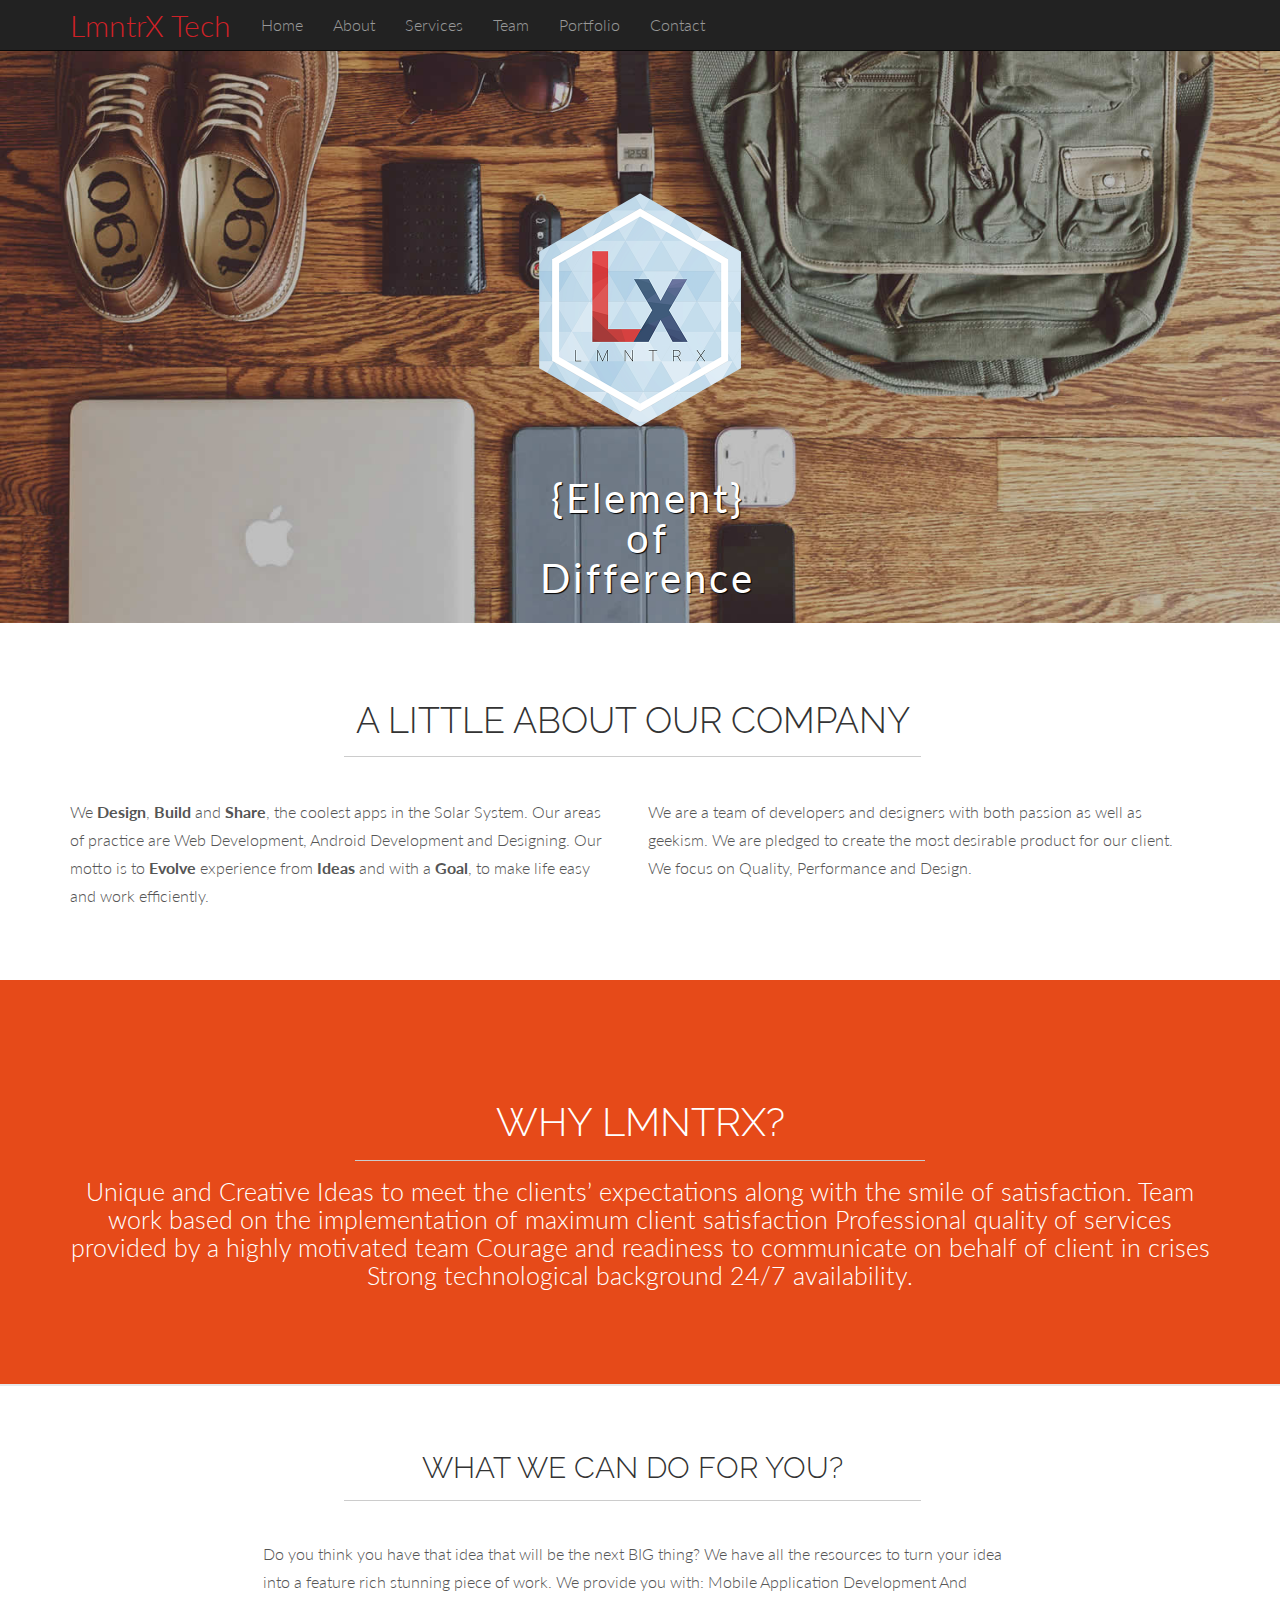
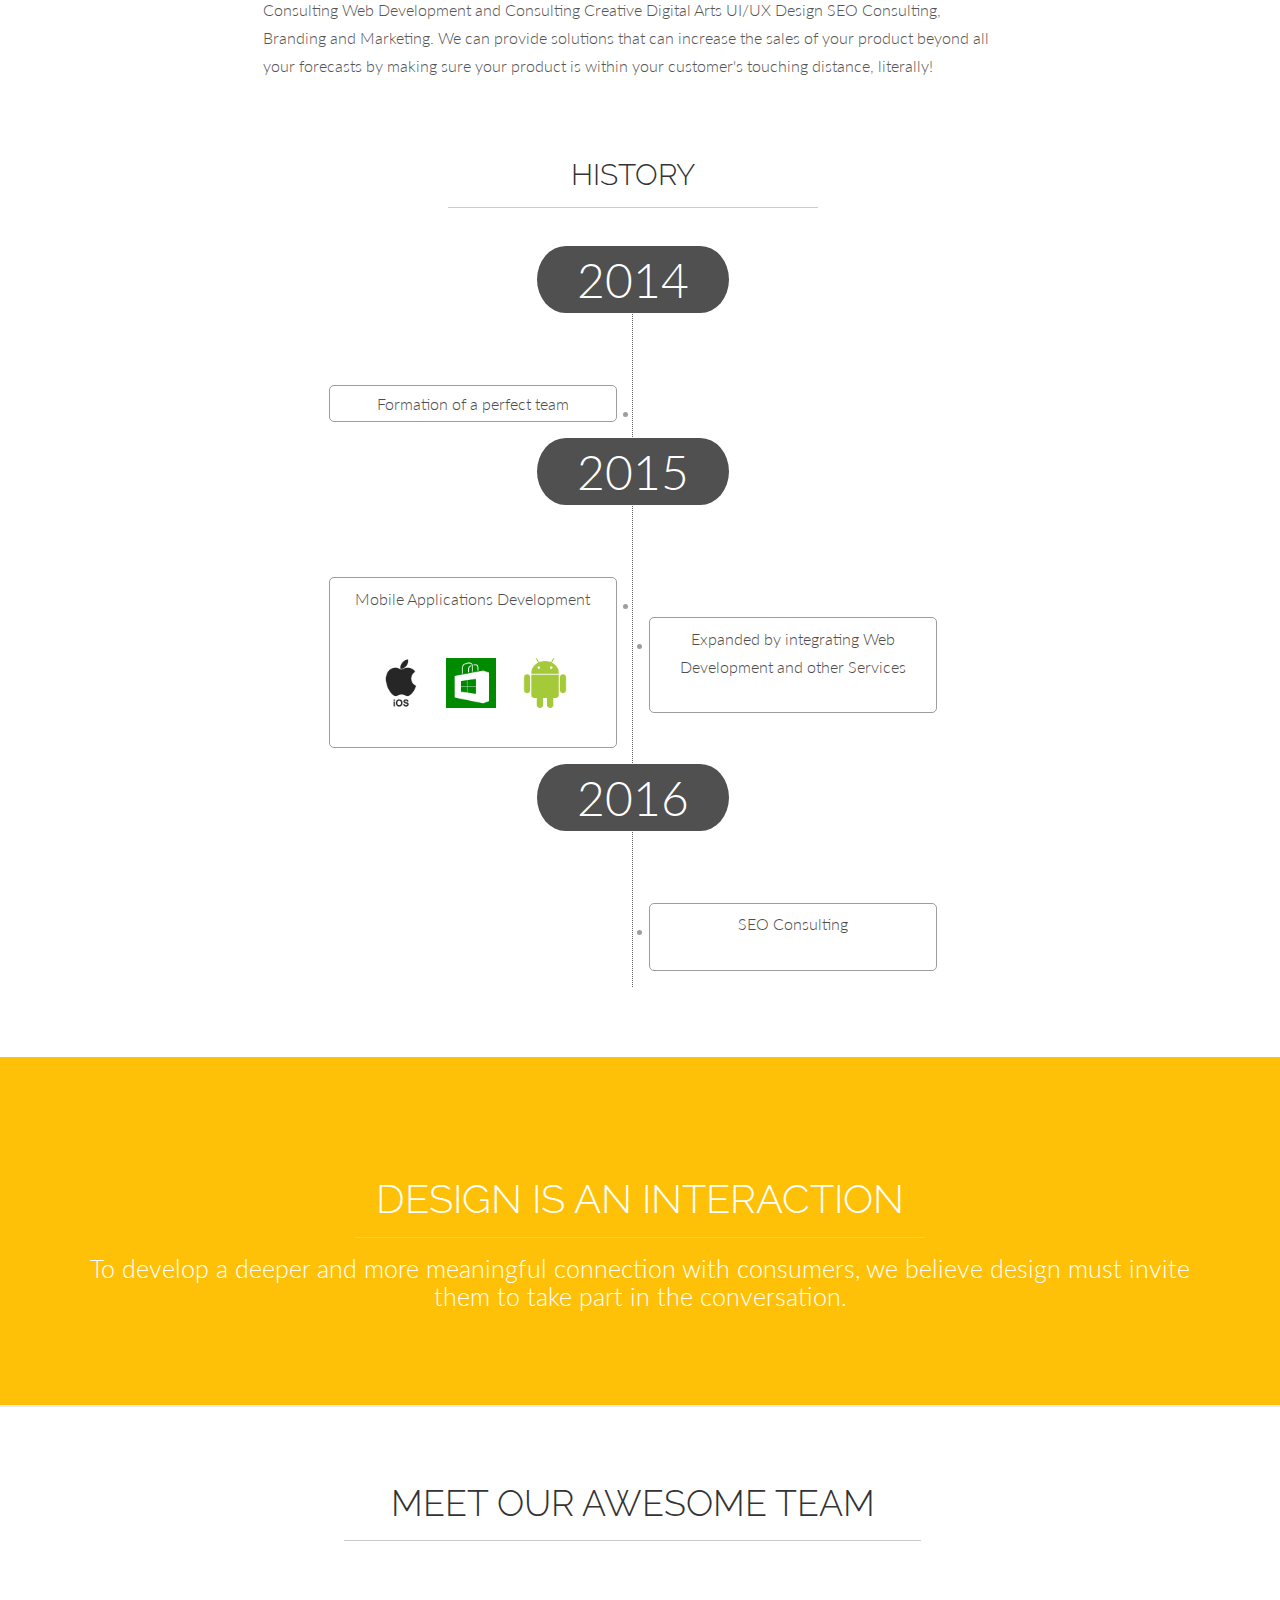
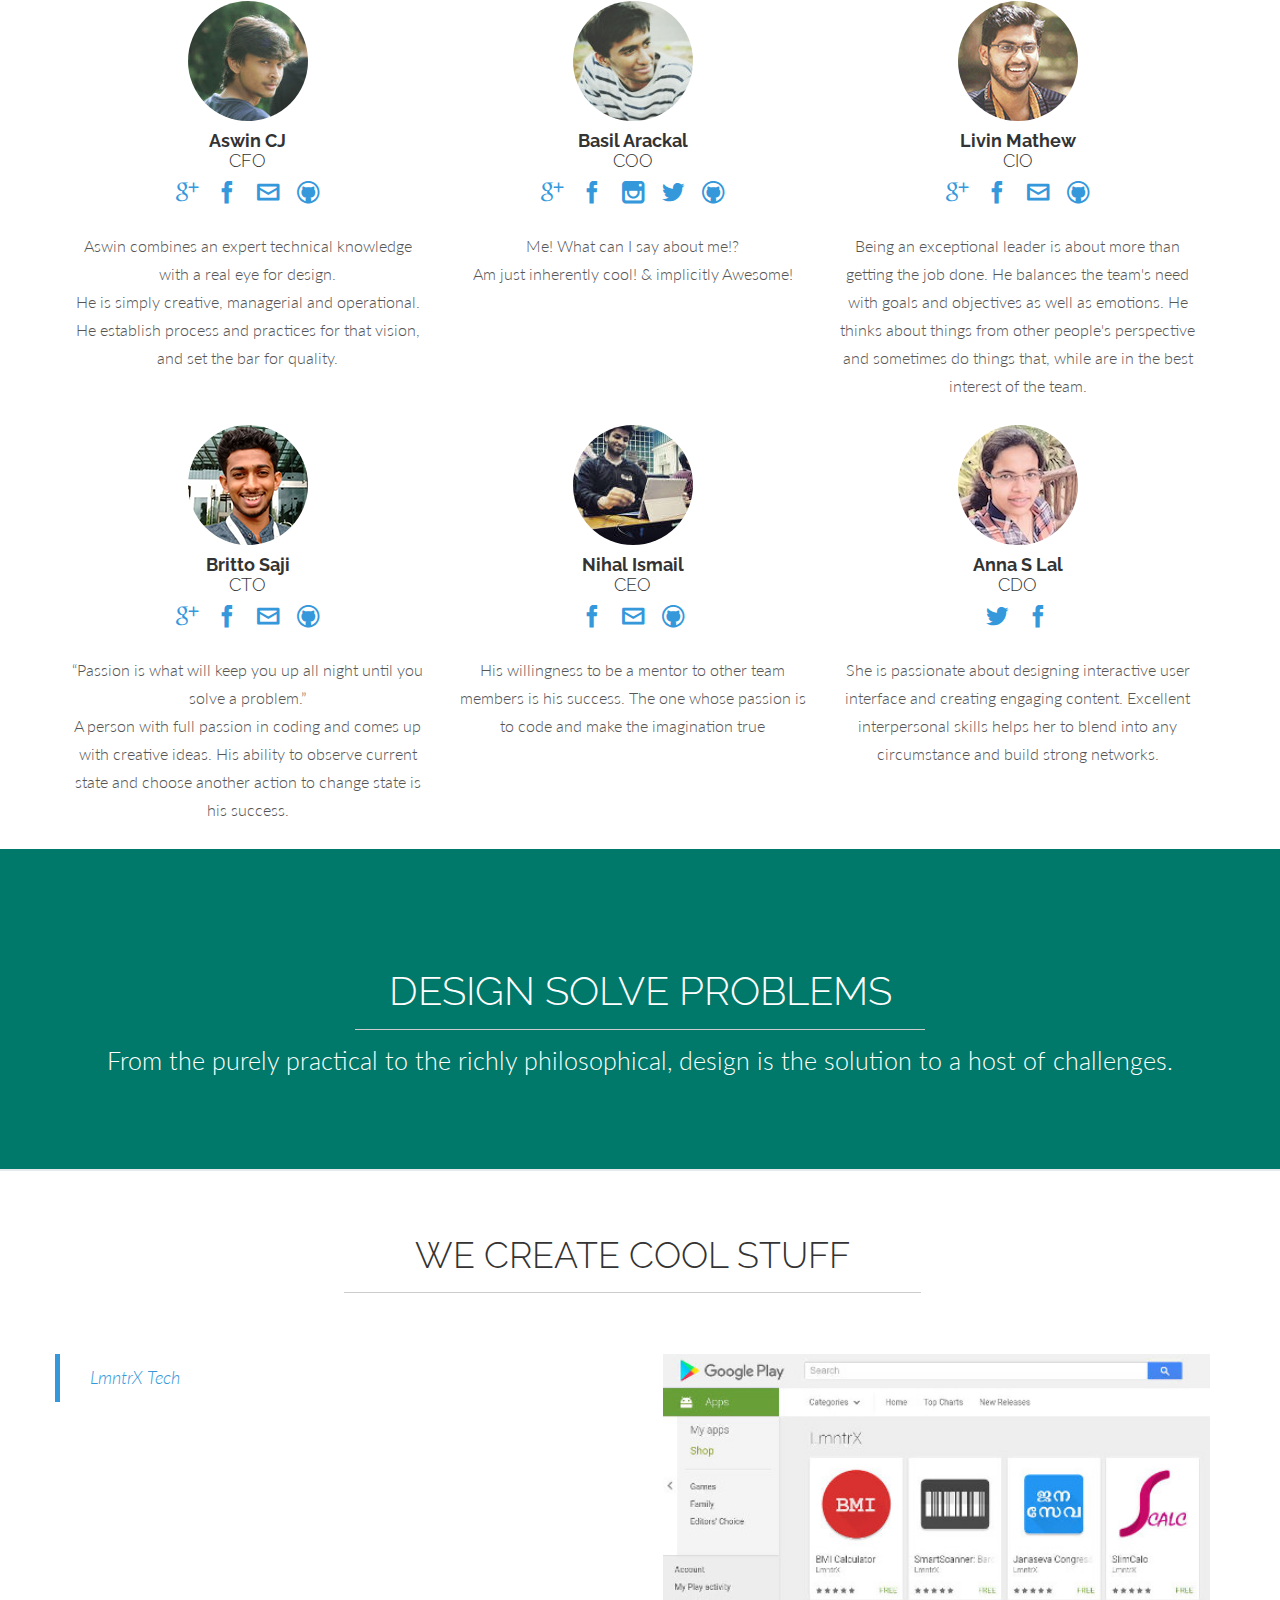
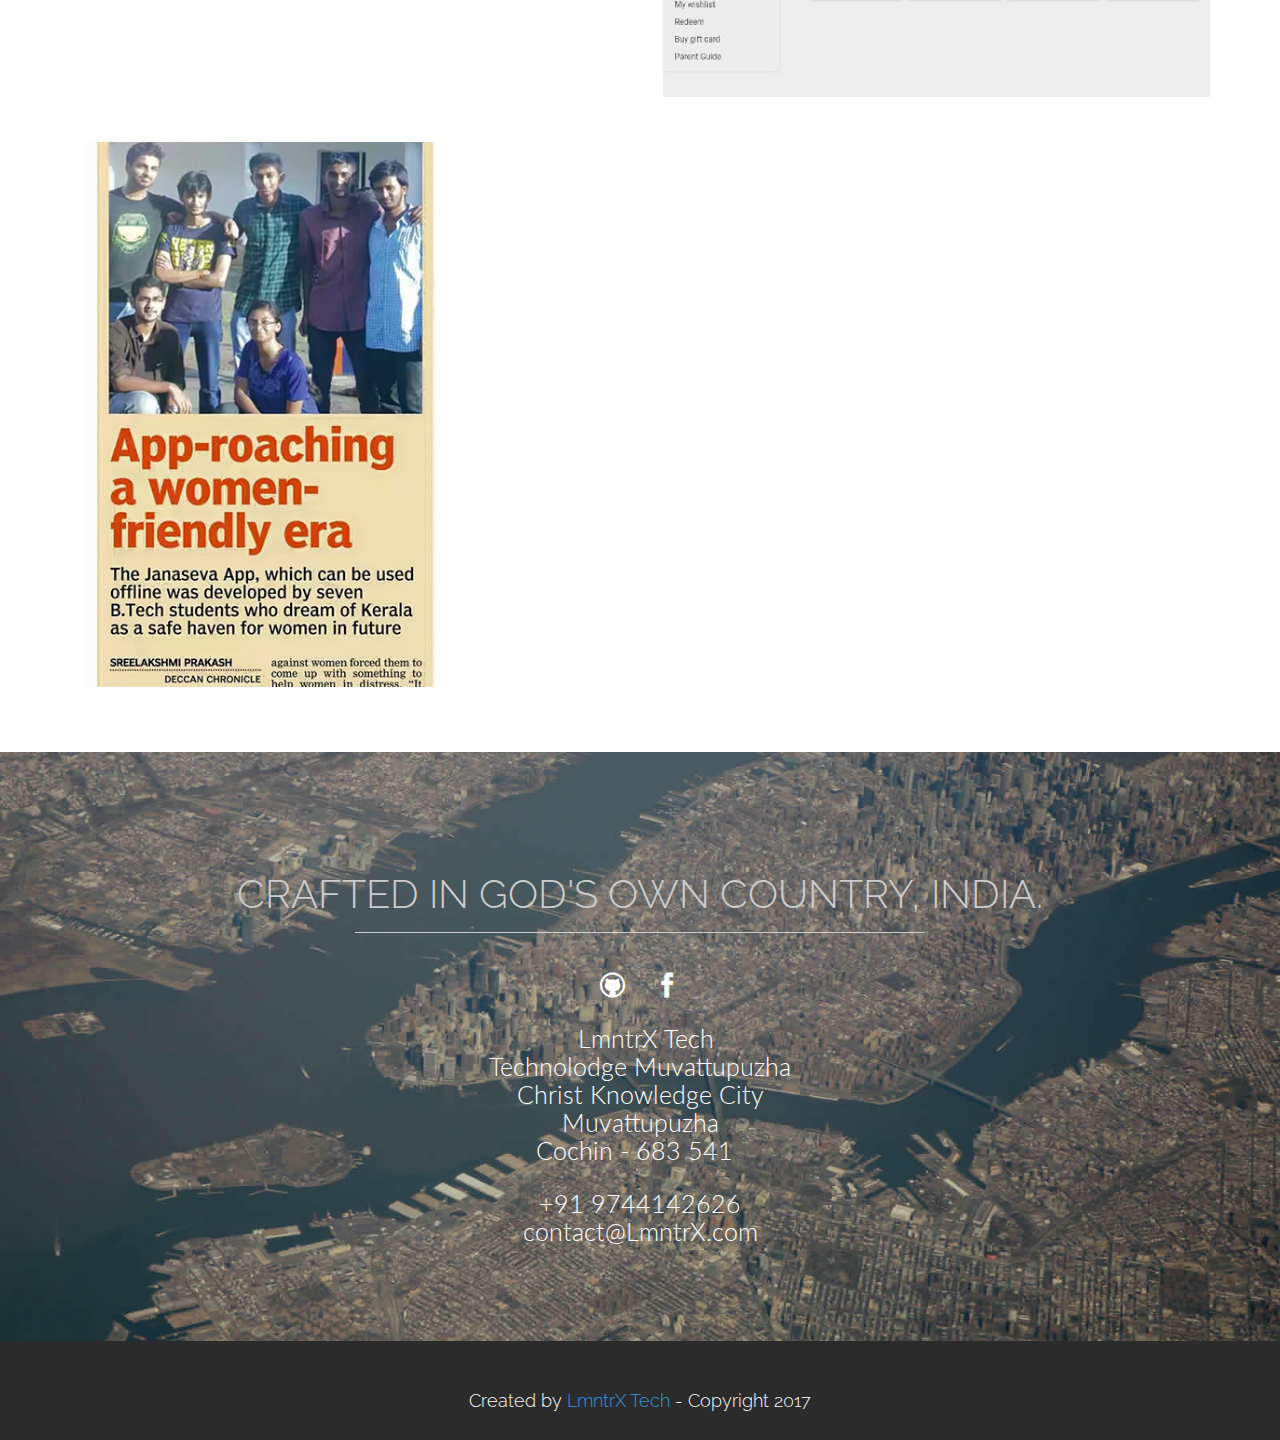
<file: index.html>
<!DOCTYPE html>
<html lang="en">

<head>
    <meta charset="utf-8">
    <meta name="viewport" content="width=device-width,initial-scale=1">
    <meta name="description" content="LmntrX Portfolio">
    <meta name="author" content="Basil Arackal - Tech Head - LmntrX.com">
    <meta property="og:image" content="assets/ico/favicon.png />
   <!-- <meta content="#101010" name="theme-color"> -->
    <link rel="shortcut icon" href="assets/ico/favicon.png">
    <title>LmntrX Tech</title>
    <link href="assets/css/bootstrap.css" rel="stylesheet">
    <link href="assets/css/animate.css" rel="stylesheet">
    <link href="assets/css/main.css" rel="stylesheet">
    <link rel="stylesheet" href="assets/css/icomoon.css">
    <link href="assets/css/animate-custom.css" rel="stylesheet">
    <link rel="manifest" href="manifest.json">
    <link href="http://fonts.googleapis.com/css?family=Lato:300,400,700,300italic,400italic" rel="stylesheet">
    <link href="http://fonts.googleapis.com/css?family=Raleway:400,300,700" rel="stylesheet">
    <!--[if lt IE 9]><script src="assets/js/html5shiv.js"></script>
      <script src="assets/js/respond.min.js"></script><![endif]-->
</head>

<body data-spy="scroll" data-offset="0" data-target="#navbar-main">
    <div id="navbar-main">
        <div class="navbar navbar-inverse navbar-fixed-top">
            <div class="container">
                <div class="navbar-header">
                    <button type="button" class="navbar-toggle" data-toggle="collapse" data-target=".navbar-collapse"> <span style="font-size:30px;color:#cf2127">Lx</span> </button>
                    <a class="navbar-brand hidden-xs hidden-sm" href="#home"> <span style="font-size:30px;color:#cf2127">LmntrX Tech</span> </a>
                </div>
                <div class="navbar-collapse collapse">
                    <ul class="nav navbar-nav">
                        <li><a href="#home" class="smoothScroll">Home</a></li>
                        <li> <a href="#about" class="smoothScroll"> About</a></li>
                        <li> <a href="#services" class="smoothScroll"> Services</a></li>
                        <li> <a href="#team" class="smoothScroll"> Team</a></li>
                        <li> <a href="#portfolio" class="smoothScroll"> Portfolio</a></li>
                        <li> <a href="#contact" class="smoothScroll"> Contact</a></li>
                    </ul>
                </div>
            </div>
        </div>
    </div>
    <div id="headerwrap" id="home" name="home">
        <header class="clearfix">
            <h1> 
            
            <img src="assets/ico/logo.png" width="256px">
            </h1>
            <p class="flash animated"> {Element}
                <br> of
                <br> Difference</p>
        </header>
    </div>
    <div class="container" id="about" name="about">
        <div class="row white">
            <br>
            <h1 class="centered">A LITTLE ABOUT OUR COMPANY</h1>
            <hr>
            <div class="col-lg-6">
                <p>We <strong>Design</strong>, <strong>Build</strong> and <strong>Share</strong>, the coolest apps in the Solar System. Our areas of practice are Web Development, Android Development and Designing. Our motto is to <strong>Evolve</strong> experience from <strong>Ideas</strong> and with a <strong>Goal</strong>, to make life easy and work efficiently.</p>
            </div>
            <div class="col-lg-6">
                <p>We are a team of developers and designers with both passion as well as geekism. We are pledged to create the most desirable product for our client. We focus on Quality, Performance and Design. </p>
            </div>
        </div>
    </div>
    <section class="section-divider textdivider divider1">
        <div class="container">
            <h1>WHY LMNTRX?</h1>
            <hr>
            <p>Unique and Creative Ideas to meet the clients’ expectations along with the smile of satisfaction. Team work based on the implementation of maximum client satisfaction Professional quality of services provided by a highly motivated team Courage and readiness to communicate on behalf of client in crises Strong technological background 24/7 availability. </p>
        </div>
    </section>
    <div class="container" id="services" name="services">
        <br>
        <br>
        <div class="row">
            <h2 class="centered">WHAT WE CAN DO FOR YOU? </h2>
            <hr>
            <br>
            <div class="col-lg-offset-2 col-lg-8">
                <p>Do you think you have that idea that will be the next BIG thing? We have all the resources to turn your idea into a feature rich stunning piece of work. We provide you with: Mobile Application Development And Consulting Web Development and Consulting Creative Digital Arts UI/UX Design SEO Consulting, Branding and Marketing. We can provide solutions that can increase the sales of your product beyond all your forecasts by making sure your product is within your customer's touching distance, literally! </p>
                <p>
                    <br>
                    <h2 class="centered">HISTORY</h2>
                    <hr>
                    <br>
                    <ul class="timeline">
                        <li class="year first">2014</li>
                        <li class="event offset-first"> Formation of a perfect team </li>
                        <li class="year">2015</li>
                        <li class="event offset-first">
                            <p>Mobile Applications Development</p> <img class="threePlatforms" src="./assets/img/ios.png"><img class="threePlatforms" src="./assets/img/wp.png"> <img class="threePlatforms" src="./assets/img/android.png">
                            <br>
                            <br> </li>
                        <li class="event">
                            <p>Expanded by integrating Web Development and other Services</p>
                        </li>
                        <li class="year">2016</li>
                        <li class="event offset-first">
                            <p>SEO Consulting</p>
                        </li>
                    </ul>
                </p>
            </div>
        </div>
    </div>
    <section class="section-divider textdivider divider2">
        <div class="container">
            <h1>DESIGN IS AN INTERACTION</h1>
            <hr>
            <p>To develop a deeper and more meaningful connection with consumers, we believe design must invite them to take part in the conversation.</p>
        </div>
    </section>
    <div class="container" id="team" name="team">
        <br>
        <div class="row white centered">
            <h1 class="centered">MEET OUR AWESOME TEAM</h1>
            <hr>
            <br>
            <br>
            <div class="col-lg-4 centered"> <img class="img img-circle" src="assets/img/team/aswin.jpg" height="120px" width="120px" alt="">
                <br>
                <h4><b>Aswin CJ</b><br>CFO</h4>
                <a href="http://www.google.com/+AswinCJ" class="icon icon-google-plus"></a>
                <a href="http://fb.me/ACJLionsRoar" class="icon icon-facebook"></a>
                <a href="mailto:aswincj@lmntrx.com" class="icon icon-envelop"></a>
                <a href="http://github.com/ACJLionsRoar" class="icon icon-github"></a>
                <p>Aswin combines an expert technical knowledge with a real eye for design.
                    <br> He is simply creative, managerial and operational.
                    <wbr> He establish process and practices for that vision, and set the bar for quality.</p>
            </div>
            <div class="col-lg-4 centered"> <img class="img img-circle" src="assets/img/team/me.jpg" height="120px" width="120px" alt="">
                <br>
                <h4><b>Basil Arackal</b><br>COO</h4>
                <a href="http://www.google.com/+BasilArackal" class="icon icon-google-plus"></a>
                <a href="http://fb.me/BasilArackal" class="icon icon-facebook"></a>
                <!-- <a href="mailto:basilarackal@lmntrx.com" class="icon icon-envelop"></a> -->
                <a href="http://instagram.com/basilarackal" class="icon icon-instagram"></a>
                <a href="http://twitter.com/theBasilArackal" class="icon icon-twitter"></a>
                <a href="http://github.com/BasilArackal" class="icon icon-github"></a>
                <p>Me! What can I say about me!?
                    <br> Am just inherently cool! & implicitly Awesome!</p>
            </div>
            <div class="col-lg-4 centered"> <img class="img img-circle" src="assets/img/team/livin.jpg" height="120px" width="120px" alt="">
                <br>
                <h4><b>Livin Mathew</b><br>CIO</h4>
                <a href="http://www.google.com/+LivinMathew21" class="icon icon-google-plus"></a>
                <a href="http://fb.me/livinthelivinglegacy" class="icon icon-facebook"></a>
                <a href="mailto:livin@lmntrx.com" class="icon icon-envelop"></a>
                <a href="http://github.com/Livin21" class="icon icon-github"></a>
                <p>Being an exceptional leader is about more than getting the job done. He balances the team's need with goals and objectives as well as emotions. He thinks about things from other people's perspective and sometimes do things that, while are in the best interest of the team.</p>
            </div>
        </div>
        <div class="row white centered">
            <div class="col-lg-4 centered"> <img class="img img-circle" src="assets/img/team/britto.jpg" height="120px" width="120px" alt="">
                <br>
                <h4><b>Britto Saji</b><br>CTO</h4>
                <a href="http://www.google.com/+BrittoSaji" class="icon icon-google-plus"></a>
                <a href="http://fb.me/brittosaji" class="icon icon-facebook"></a>
                <a href="mailto:britto@lmntrx.com" class="icon icon-envelop"></a>
                <a href="http://github.com/brittosaji19" class="icon icon-github"></a>
                <p>“Passion is what will keep you up all night until you solve a problem.”
                    <br> A person with full passion in coding and comes up with creative ideas.
                    <wbr> His ability to observe current state and choose another action to change state is his success.</p>
            </div>
            <div class="col-lg-4 centered"> <img class="img img-circle" src="assets/img/team/nihal.jpg" height="120px" width="120px" alt="">
                <br>
                <h4><b>Nihal Ismail</b><br>CEO</h4>
                <a href="http://fb.me/nihalismail369" class="icon icon-facebook"></a>
                <a href="mailto:nihal@lmntrx.com" class="icon icon-envelop"></a>
                <a href="http://github.com/Nihal369" class="icon icon-github"></a>
                <p>His willingness to be a mentor to other team members is his success. The one whose passion is to code and make the imagination true</p>
            </div>
            <div class="col-lg-4 centered"> <img class="img img-circle" src="assets/img/team/anna.jpg" height="120px" width="120px" alt="">
                <br>
                <h4><b>Anna S Lal</b><br>CDO</h4>
                <a href="https://twitter.com/lalzwithfun" class="icon icon-twitter"></a>
                <a href="http://fb.me/lalz14" class="icon icon-facebook"></a>
                <p>She is passionate about designing interactive user interface and creating engaging content. Excellent interpersonal skills helps her to blend into any circumstance and build strong networks.</p>
            </div>

<!--             <div class="col-lg-4 centered"> <img class="img img-circle" src="assets/img/team/soosoo.jpg" height="120px" width="120px" alt="">
                <br>
                <h4><b>Soolu Thomas</b><br>Customer Service Relations</h4>
                <a href="http://www.google.com/+SooluThomas" class="icon icon-google-plus"></a>
                <a href="http://fb.me/SooluThomas" class="icon icon-facebook"></a>
                <a href="mailto:soolu@lmntrx.com" class="icon icon-envelop"></a>
                <a href="http://instagram.com/sooluthomas" class="icon icon-instagram"></a>
                <a href="http://github.com/SooluThomas" class="icon icon-github"></a>
                <p>Perfection doesn't exist but some people just happen to possess the characteristics that make them more suited for playing the role of customer support agents. Her keys are the 3 P's Positivity, Patience and Politeness.</p>
            </div> -->
        </div>
<!--         <div class="row white centered">
            <div class="col-lg-4 centered"> <img class="img img-circle" src="assets/img/team/tony.jpg" height="120px" width="120px" alt="">
                <br>
                <h4><b>Tony Wilson</b><br>Marketing Head</h4>
                <a href="http://www.google.com/+TonyWilsonPullan" class="icon icon-google-plus"></a>
                <a href="http://fb.me/pullantonywilson" class="icon icon-facebook"></a>
                <a href="mailto:tony@lmntrx.com" class="icon icon-envelop"></a>
                <p>The man with the ability to communicate clearly and concisely and with a flexible mindset. His mindset is laser focused on continuous improvement daily.</p>
            </div> -->
<!--             <div class="col-lg-4 centered"> <img class="img img-circle" src="assets/img/team/jilo.jpg" height="120px" width="120px" alt="">
                <br>
                <h4><b>Jilo Jose</b><br>Business Head</h4>
                <a href="http://twitter.com/jilojose" class="icon icon-twitter"></a>
                <a href="http://fb.me/jilojose" class="icon icon-facebook"></a>
                <p>Without his able help and guidance, LmntrX wouldn't have been what it is today.</p>
            </div> -->
        </div>
    </div>
    <section class="section-divider textdivider divider3">
        <div class="container">
            <h1>DESIGN SOLVE PROBLEMS</h1>
            <hr>
            <p>From the purely practical to the richly philosophical, design is the solution to a host of challenges.</p>
        </div>
    </section>
    <div class="container" id="portfolio" name="portfolio">
        <br>
        <div class="row">
            <br>
            <h1 class="centered">WE CREATE COOL STUFF</h1>
            <hr>
            <br>
            <br> </div>
        <div class="container">
            <div class="row">
                <div class="col-md-6">
                    <div class="fb-page" data-href="https://www.facebook.com/LmntrXTech" data-tabs="timeline" data-height="343" data-width="500" data-small-header="false" data-adapt-container-width="true" data-hide-cover="false" data-show-facepile="true">
                        <div class="fb-xfbml-parse-ignore">
                            <blockquote cite="https://www.facebook.com/LmntrXTech"><a href="https://www.facebook.com/LmntrXTech">LmntrX Tech</a></blockquote>
                        </div>
                    </div><br><br><br>
                </div>
                <!--<div class="modal fade" id="myModal" tabindex="-1" role="dialog" aria-labelledby="myModalLabel" aria-hidden="true">
                    <div class="modal-dialog">
                        <div class="modal-content">
                            <div class="modal-header">
                                <button type="button" class="close" data-dismiss="modal" aria-hidden="true">&times;</button>
                                <h4 class="modal-title">Project Title</h4> </div>
                            <div class="modal-body">
                                <p><img class="img-responsive" src="assets/img/portfolio/folio01.jpg" alt=""></p>
                                <p>This project was crafted for Some Name corp. Detail here a little about your job requirements and the tools used. Tell about the challenges faced and what you and your team did to solve it.</p>
                                <p><b><a href="#">Visit Site</a></b></p>
                            </div>
                            <div class="modal-footer">
                                <button type="button" class="btn btn-default" data-dismiss="modal">Close</button>
                            </div>
                        </div>
                    </div>
                </div>
                <!--<div class="col-md-4">
                    <div class="grid mask">
                        <figure> <img class="img-responsive" src="assets/img/portfolio/folio02.jpg" alt="">
                            <figcaption>
                                <h5>UI DESIGN</h5> <a data-toggle="modal" href="#myModal" class="btn btn-primary btn-lg">Take a Look</a> </figcaption>
                        </figure>
                    </div>
                </div>-->
                <div class="col-md-6">
                    <div class="grid mask">
                        <figure> 
                            <a href="https://play.google.com/store/apps/developer?id=LmntrX">
                                <img class="img-responsive" src="assets/img/portfolio/folio03.jpg" alt="">
                            </a>
                            <figcaption>
                                <h5>ANDROID PAGE</h5> <a data-toggle="modal" href="https://play.google.com/store/apps/developer?id=LmntrX" class="btn btn-primary btn-lg">Take a Look</a> </figcaption>
                        </figure>
                    </div>
                </div>                

            </div>

            <br>
            <br> 
            <div class="row">
                        <div class="col-md-4">
                    <div class="grid mask">
                        <figure> 
                            <img src="/assets/img/deccan.jpg" width="128px">
                            <figcaption>
                                <h5>Deccan Article</h5> <a data-toggle="modal" href="https://play.google.com/store/apps/details?id=com.lmntrx.shishubavan" class="btn btn-primary btn-lg">Take a Look at the App</a> </figcaption>
                        </figure>
                    </div>
                </div>
                </div>
                </div>
    </div>
    <section id="contact" name="contact" class="section-divider textdivider divider6">
        <div class="container">
            <h1>CRAFTED IN GOD'S OWN COUNTRY,<wbr> INDIA.</h1>
            <hr>
            <br>
            <p>
                <a href="http://www.github.com/LmntrX"> <span class="icon icon-github"></span> </a>
                <a href="http://fb.me/LmntrXTech"> <span class="icon icon-facebook"></span> </a>
            </p>
            <p>
                <a href="https://www.google.com/maps/place/Christ+Knowledge+City/">LmntrX Tech<br>Technolodge Muvattupuzha<br>
Christ Knowledge City<br> 
Muvattupuzha<br> 
Cochin - 683 541
</a>
            </p>
            <p> <a href="tel:+91 9744142626">+91 9744142626</a>
                <br> <a href="mailto:contact@lmntrx.com">contact@LmntrX.com</a> </p>
        </div>
        
    </section>
    <div id="footerwrap">
        <div class="container">
            <h4>Created by <a href="http://LmntrX.com">LmntrX Tech</a> - Copyright 2017</h4> </div>
    </div>
    <!-- Google Tag Manager -->
    <noscript>
        <iframe src="//www.googletagmanager.com/ns.html?id=GTM-KLLCF9" height="0" width="0" style="display:none;visibility:hidden"></iframe>
    </noscript>
    <div id="fb-root"></div>
    <script>
    (function(d, s, id) {
        var js, fjs = d.getElementsByTagName(s)[0];
        if (d.getElementById(id)) return;
        js = d.createElement(s);
        js.id = id;
        js.src = "//connect.facebook.net/en_US/sdk.js#xfbml=1&version=v2.6";
        fjs.parentNode.insertBefore(js, fjs);
    }(document, 'script', 'facebook-jssdk'));
    </script>
    <script>
    (function(w, d, s, l, i) {
        w[l] = w[l] || [];
        w[l].push({
            'gtm.start': new Date().getTime(),
            event: 'gtm.js'
        });
        var f = d.getElementsByTagName(s)[0],
            j = d.createElement(s),
            dl = l != 'dataLayer' ? '&l=' + l : '';
        j.async = true;
        j.src =
            '//www.googletagmanager.com/gtm.js?id=' + i + dl;
        f.parentNode.insertBefore(j, f);
    })(window, document, 'script', 'dataLayer', 'GTM-KLLCF9');
    </script>
    <!-- End Google Tag Manager -->
    <script src="assets/js/jquery.min.js"></script>
    <script src="assets/js/modernizr.custom.js"></script>
    <script src="assets/js/bootstrap.min.js"></script>
    <script src="assets/js/retina.js"></script>
    <script src="assets/js/jquery.easing.1.3.js"></script>
    <script src="assets/js/smoothscroll.js"></script>
    <script src="assets/js/jquery-func.js"></script>
    <script src='https://cdn.slaask.com/chat.js'></script>
<script>
    _slaask.init('a44476b8bcfa837317c327bd729d4d1c');
</script>
</body>

</html>
</file>
<file: assets/css/main.css>
p,
pre {
    line-height: 28px
}

blockquote,
hr {
    position: relative
}

#team a{
    padding: 2%;
    font-size: 1.4em;
}

#footerwrap,
.col-md-4 {
    padding-bottom: 20px
}

.ad,
.timeline .event,
a:focus,
a:hover {
    text-decoration: none
}

button,
html,
input,
select,
textarea {
    color: #222
}

body {
    line-height: 1.4;
    font-family: Lato;
    font-weight: 300;
    font-size: 16px;
    color: #555;
    -webkit-font-smoothing: antialiased;
    -webkit-overflow-scrolling: touch
}

.mask figure,
.timeline {
    overflow: hidden
}

::-moz-selection {
    background: #f2c2c9;
    color: #a4003a;
    text-shadow: none
}

::selection {
    background: #16a085;
    color: #a4003a;
    text-shadow: none
}

hr {
    display: block;
    height: 1px;
    margin: 1em 0;
    padding: 0
}

img {
    vertical-align: middle
}

textarea {
    resize: vertical
}

body,
html {
    height: 100%
}

.row {
    margin-right: 0;
    margin-left: -15px
}

.modal-header {
    background: #3498db
}

.modal-header h4 {
    color: #fff
}

.modal-footer {
    background: #2b2b2b
}

.navbar-default {
    border-color: transparent;
    background-color: #dadada
}

.navbar-toggle {
    border: 0 solid transparent
}

hr,
pre {
    border: none
}

.navbar-default .navbar-nav>li>a:focus,
.navbar-default .navbar-nav>li>a:hover {
    background-color: #16a085;
    color: #fff
}

#greywrap,
.odd a img {
    background: #f5f5f5
}

hr:before {
    content: " ";
    position: absolute;
    top: 0;
    left: 25%;
    width: 50%;
    height: 2px;
    background: #ccc
}

a img {
    background: #fff
}

h1,
h2,
h3,
h4,
h5,
h6 {
    font-family: Raleway;
    font-weight: 300;
    color: #333
}

p {
    margin-bottom: 25px
}

.centered {
    text-align: center
}

.paragraph-lead {
    font-size: 20px;
    color: #3498db
}

strong {
    font-weight: 700
}

blockquote cite,
em {
    font-weight: 300
}

pre {
    background: #ebebeb;
    font-family: Monaco;
    font-size: 16px;
    color: #666;
    padding: 20px
}

small {
    font-size: 12px
}

blockquote,
blockquote p {
    line-height: 28px;
    color: #999;
    font-weight: 300;
    font-style: italic
}

blockquote {
    margin: 0 0 40px -30px;
    padding-left: 30px;
    border-left: 5px solid #3498db
}

blockquote cite {
    position: absolute;
    bottom: -25px;
    right: 0;
    font-size: 12px;
    font-style: italic;
    color: #333
}

blockquote cite:before {
    content: "-- "
}

.overflow-image {
    margin-top: -65px
}

#footerwrap,
#greywrap {
    margin-top: 0;
    padding-top: 40px;
    /*border-bottom: 1px solid #ddd;*/
    text-align: center
}

a {
    color: #3498db;
    word-wrap: break-word;
    -webkit-transition: color .1s ease-in, background .1s ease-in;
    -moz-transition: color .1s ease-in, background .1s ease-in;
    -ms-transition: color .1s ease-in, background .1s ease-in;
    -o-transition: color .1s ease-in, background .1s ease-in;
    transition: color .1s ease-in, background .1s ease-in
}

a:focus,
a:hover {
    color: #c0392b;
    outline: 0
}

a:after,
a:before {
    -webkit-transition: color .1s ease-in, background .1s ease-in;
    -moz-transition: color .1s ease-in, background .1s ease-in;
    -ms-transition: color .1s ease-in, background .1s ease-in;
    -o-transition: color .1s ease-in, background .1s ease-in;
    transition: color .1s ease-in, background .1s ease-in
}

#headerwrap {
    background-color: #607D8B;
    background-image: url(../img/header_bg.jpg);
    margin-top: -50px;
    padding-top: 120px;
    text-align: center;
    background-attachment: relative;
    background-position: center center;
    min-height: 650px;
    width: 100%;
    -webkit-background-size: cover;
    -moz-background-size: cover;
    -o-background-size: cover;
    background-size: cover
}

#headerwrap h1 {
    color: #fff;
    margin-top: 90px;
    padding-bottom: 30px;
    letter-spacing: 8px;
    font-size: 100px;
    font-weight: 700;
    text-shadow: 2px 2px 2px #000
}

#headerwrap p {
    color: #fff;
    font-size: 40px;
    font-weight: 400;
    text-align: center;
    line-height: 40px;
    letter-spacing: 3px;
    margin-left: 15px;
    text-shadow: 1px 1px 1px #000
}

#greywrap .callout {
    margin-bottom: 20px
}

#greywrap p {
    margin-left: 30px;
    margin-right: 30px;
    letter-spacing: 1px;
    padding-top: 15px;
    padding-bottom: 15px
}

#greywrap .icon {
    font-size: 60px;
    line-height: 30px;
    margin-bottom: 10px
}

#footerwrap {
    background: #2b2b2b
}

#footerwrap h4 {
    color: #fff
}

.white h1 {
    padding-top: 35px
}

.white p {
    padding-top: 25px
}

.section-divider {
    z-index: 999;
    width: 100%;
    display: table;
    max-height: 450px;
    border-bottom: 2px solid #E6EAED;
    -webkit-box-sizing: border-box;
    -moz-box-sizing: border-box;
    -ms-box-sizing: border-box;
    box-sizing: border-box;
    padding-top: 30px;
    padding-bottom: 70px;
    margin-top: 45px;
    background-position: center center;
    -webkit-background-size: cover;
    -moz-background-size: cover;
    -o-background-size: cover;
    background-size: cover;
    background-attachment: relative;
    text-align: center
}

.textdivider h1 {
    padding-top: 70px;
    color: #fff;
    font-size: 40px
}

.textdivider p {
    color: #fff;
    font-size: 25px
}

.divider1 {
    background-color: #E64A19;
}

.divider2 {
    background-color: #FFC107;
}

.divider3 {
    background-color: #00796B;
    margin-top: 0
}

.divider4 {
    background-image: url(../img/bg/divider4.jpg);
}

.divider6 {
    background-color: #689F38;
    background-image: url(../img/bg/divider6.jpg);
    border-bottom: 0px !important;
}

.divider6 a {
    color: white !important;
    padding: 1%;
}

.divider6 h1 {
    color: #CCCCCC !important;
}

.service-trigger {
    display: block;
    position: relative;
    margin-bottom: 15px;
    color: #fff;
    font-size: 20px;
    text-align: center;
    height: 168px;
    cursor: pointer;
    padding: 90px 20px 50px;
    border: none;
    background: #333
}

.service-trigger:before {
    width: 100%;
    top: 50px;
    color: #3498db;
    font-size: 36px;
    text-align: center;
    position: absolute;
    left: 0
}

.service-active .service-trigger {
    background: #222
}

.service-active p {
    font-family: Lato, sans-serif;
    padding-top: 10px
}

.service-content {
    padding: 15px 20px;
    background: #e6eaed;
    display: block;
    height: auto
}

.service-content p:last-child {
    margin: 0
}

.grid figure {
    margin: 0;
    position: relative
}

.grid figure img {
    width: 100%;
    display: block;
    position: relative
}

.grid figcaption {
    position: absolute;
    top: 0;
    left: 0;
    padding: 20px;
    color: #fff;
    background: #3498db
}

.grid figcaption h5 {
    margin: 0;
    padding-top: 0;
    padding-left: 20px;
    padding-bottom: 5px;
    color: #fff;
    font-weight: 700;
    text-align: left;
    letter-spacing: 2px
}

.grid figcaption a {
    text-align: left;
    padding: 5px 10px;
    margin-left: 20px;
    display: inline-block;
    background: #2f2f2f;
    color: #fff;
    font-size: 13px
}

.ad,
.padd.center,
.timeline .event,
.timeline .year {
    text-align: center
}

.mask figure img {
    -webkit-transition: -webkit-transform .4s;
    -moz-transition: -moz-transform .4s;
    transition: transform .4s
}

.mask figure.cs-hover img,
.no-touch .mask figure:hover img {
    -webkit-transform: translateY(-30px);
    -moz-transform: translateY(-30px);
    -ms-transform: translateY(-30px);
    transform: translateY(-30px)
}

.mask figcaption {
    height: 50px;
    width: 100%;
    top: auto;
    bottom: 0;
    opacity: 0;
    -webkit-transform: translateY(100%);
    -moz-transform: translateY(100%);
    -ms-transform: translateY(100%);
    transform: translateY(100%);
    -webkit-transition: -webkit-transform .4s, opacity .1s .3s;
    -moz-transition: -moz-transform .4s, opacity .1s .3s;
    transition: transform .4s, opacity .1s .3s
}

.mask figure.cs-hover figcaption,
.no-touch .mask figure:hover figcaption {
    opacity: 1;
    -webkit-transform: translateY(0);
    -moz-transform: translateY(0);
    -ms-transform: translateY(0);
    transform: translateY(0);
    -webkit-transition: -webkit-transform .4s, opacity .1s;
    -moz-transition: -moz-transform .4s, opacity .1s;
    transition: transform .4s, opacity .1s
}

.mask figcaption a {
    position: absolute;
    top: 10px;
    bottom: 10px;
    right: 30px
}

.timeline,
.timeline .event {
    position: relative;
    list-style-type: none
}

.blog-bg {
    background: #2b2b2b;
    padding-right: 0;
    padding-left: 0
}

.blog-bg h4 {
    color: #dadada;
    padding-top: 0
}

.blog-bg h5 {
    color: #dadada;
    font-size: 11px
}

.blog-content {
    padding-top: 10px;
    background: #f2f2f2
}

@media screen and (max-width:1050px),
screen and (max-device-width:1050px) {
    body .header {
        background-attachment: scroll
    }
}

@media only screen and (min-device-width:768px) and (max-device-width:1024px) and (orientation:portrait) {
    .header {
        background-attachment: scroll
    }
}

@media screen and (max-width:769px) {
    #headerwrap h1 {
        font-size: 80px
    }
    #headerwrap p {
        font-size: 30px;
        line-height: 38px
    }
}

*,
:after,
:before {
    -webkit-box-sizing: border-box;
    -moz-box-sizing: border-box;
    box-sizing: border-box
}

.timeline {
    margin: 0 auto;
    max-width: 40em;
    height: auto;
    padding: 0;
    background: url([data-uri]) 50% 0 repeat-y
}

.timeline .year {
    background: #505050;
    font-size: 3em;
    max-width: 4em;
    clear: both;
    margin: 2em auto;
    color: #fff;
    border-radius: 30%/100%
}

.timeline .year:first-of-type {
    margin-top: 0!important
}

.timeline .event {
    float: right;
    clear: right;
    width: 45%;
    margin: 1em 2.5%;
    border-radius: 5px;
    display: block;
    padding: .4em;
    background: #fff;
    z-index: 15;
    color: #4d4d4d;
    border: 1px solid #9d9d9d;
    -webkit-transition: background .15s linear;
    -moz-transition: background .15s linear;
    -ms-transition: background .15s linear;
    -o-transition: background .15s linear;
    transition: background .15s linear
}

.timeline .event.featured {
    width: 95%!important;
    background: #e8e8e8
}

.timeline .event.featured:after,
.timeline .event.featured:before {
    display: none
}

.ad,
.padd {
    display: block
}

@media all and (max-width:600px) {
    .timeline .event {
        width: 85%
    }
}

.timeline .event.offset-first {
    margin-top: -1.5em!important
}

.timeline .event img {
    margin-top: 10px;
    max-width: 100%
}

.timeline .event:hover {
    background: #e9e9e9
}

.timeline .event:hover:after {
    background: #505050
}

.timeline .event:nth-of-type(2n) {
    float: left;
    clear: left
}

@media all and (min-width:600px) {
    .timeline .event:nth-of-type(2n) {
        margin-top: 2em
    }
}

@media all and (min-width:650px) {
    .timeline .event:after {
        display: block;
        content: ' ';
        height: 9px;
        width: 9px;
        background: #9d9d9d;
        border-radius: 50%;
        position: absolute;
        left: -5%;
        top: 1.5em;
        border: 2px solid #fff
    }
}

.timeline .event:nth-child(2n):after {
    right: -5%;
    left: auto
}

.padd {
    padding: 10px
}

.ad {
    background: rgba(50, 50, 50, .5);
    color: #fff;
    padding: 15px;
    font-weight: 800;
    border-bottom: 2px solid #000;
    border-top: 2px solid #000
}

.threePlatforms {
    width: 70px;
    height: 70px;
    display: inline;
    padding: 10px
}
</file>
<file: assets/css/icomoon.css>
@font-face {
	font-family: 'icomoon';
	src:url('icomoon/icomoon.eot');
	src:url('icomoon/icomoon-.eot#iefix') format('embedded-opentype'),
		url('icomoon/icomoon.woff') format('woff'),
		url('icomoon/icomoon.ttf') format('truetype'),
		url('comoon/icomoon.svg.txt#icomoon') format('svg');
	font-weight: normal;
	font-style: normal;
}

/* Use the following CSS code if you want to use data attributes for inserting your icons */
[data-icon]:before {
	font-family: 'icomoon';
	content: attr(data-icon);
	speak: none;
	font-weight: normal;
	font-variant: normal;
	text-transform: none;
	line-height: 1;
	-webkit-font-smoothing: antialiased;
}

/* Use the following CSS code if you want to have a class per icon */
/*
Instead of a list of all class selectors,
you can use the generic selector below, but it's slower:
[class*="icon-"] {
*/
.icon-cancel-circle, .icon-puzzle, .icon-lamp, .icon-wand, .icon-vector, .icon-menu, .icon-close, .icon-twitter, .icon-facebook, .icon-vimeo, .icon-dribbble, .icon-mug, .icon-droplet, .icon-puzzle-2, .icon-target, .icon-dice, .icon-map, .icon-location, .icon-box-add, .icon-phone, .icon-phone-2, .icon-phone-3, .icon-tumblr, .icon-forrst, .icon-feed, .icon-pinterest, .icon-clock, .icon-bubble, .icon-screen, .icon-screen-2, .icon-laptop, .icon-mobile, .icon-mobile-2, .icon-tablet, .icon-tv, .icon-pencil, .icon-new-tab, .icon-quotes-left, .icon-user, .icon-bubble-2, .icon-google-plus, .icon-instagram, .icon-youtube, .icon-flickr, .icon-deviantart, .icon-github, .icon-blogger, .icon-soundcloud, .icon-lastfm, .icon-file, .icon-images, .icon-arrow-right, .icon-arrow-left, .icon-bubble-3, .icon-envelop, .icon-compass, .icon-spinner, .icon-spinner-2, .icon-spinner-3, .icon-play, .icon-pause, .icon-arrow-up-left, .icon-arrow-right-2, .icon-arrow-down-right, .icon-arrow-down, .icon-arrow-left-2, .icon-arrow-up, .icon-arrow-up-right, .icon-arrow-down-left, .icon-stopwatch, .icon-pushpin, .icon-compass-2, .icon-history, .icon-clock-2, .icon-alarm, .icon-earth, .icon-globe, .icon-target-2, .icon-car, .icon-truck, .icon-fire, .icon-lab, .icon-dumbbell, .icon-rocket, .icon-meter, .icon-dashboard, .icon-meter-fast, .icon-hammer, .icon-trophy, .icon-trophy-star, .icon-eye, .icon-eye-2, .icon-fan, .icon-sun, .icon-airplane, .icon-cogs, .icon-anchor, .icon-shield, .icon-lightning, .icon-power, .icon-pyramid, .icon-road, .icon-ladder, .icon-hammer-2, .icon-cube, .icon-cube-2, .icon-camera, .icon-piano, .icon-movie, .icon-connection, .icon-knight, .icon-diamonds, .icon-stack, .icon-folder-remove, .icon-folder-open, .icon-cart-checkout, .icon-cart, .icon-tag, .icon-basket, .icon-support, .icon-phone-4, .icon-reply, .icon-flip, .icon-database, .icon-database-2, .icon-calendar, .icon-calendar-2, .icon-keyboard, .icon-user-plus, .icon-users, .icon-bubble-forward, .icon-bubble-up, .icon-bubble-last, .icon-bubble-link, .icon-bubble-check, .icon-bubble-quote, .icon-lock, .icon-user-plus-2, .icon-user-minus, .icon-lock-2, .icon-paw, .icon-accessibility, .icon-eye-blocked, .icon-download, .icon-smiley, .icon-thumbs-down, .icon-yin-yang, .icon-remove, .icon-bars, .icon-pie, .icon-plus-circle, .icon-sad, .icon-shocked, .icon-neutral, .icon-checkmark, .icon-volume-low, .icon-arrow-down-2, .icon-volume0, .icon-bookmarks, .icon-arrow-left-3, .icon-radio-unchecked, .icon-sigma, .icon-strikethrough, .icon-backspace, .icon-filter, .icon-arrow-up-right-2, .icon-arrow-up-right-3, .icon-file-zip, .icon-home, .icon-blog, .icon-camera-2, .icon-file-2, .icon-copy, .icon-cart-plus, .icon-music, .icon-lock-3, .icon-zoom-out, .icon-user-block, .icon-search, .icon-zoom-in, .icon-bubble-notification, .icon-storage, .icon-grid, .icon-grid-2, .icon-signup, .icon-switch, .icon-volume-high, .icon-volume-medium, .icon-arrow-left-4, .icon-play-2, .icon-point-up, .icon-heart, .icon-heart-2, .icon-star, .icon-star-2, .icon-star-3, .icon-star-4, .icon-star-5, .icon-star-6, .icon-heart-3, .icon-weather-snow, .icon-weather-lightning, .icon-heart-4, .icon-weather-rain, .icon-windy, .icon-paypal, .icon-paypal-2, .icon-paypal-3, .icon-yelp, .icon-html5, .icon-css3, .icon-html5-2, .icon-stumbleupon, .icon-stumbleupon-2, .icon-wordpress, .icon-joomla, .icon-wordpress-2, .icon-github-2, .icon-github-3, .icon-volume-mute, .icon-volume-mute-2, .icon-volume-increase, .icon-volume-decrease, .icon-tongue, .icon-question, .icon-male, .icon-medal, .icon-key, .icon-contract, .icon-bubbles, .icon-file-3, .icon-file-4, .icon-pencil-2, .icon-headphones, .icon-film, .icon-film-2, .icon-mic, .icon-radio, .icon-settings, .icon-pie-2, .icon-inject, .icon-zoom-in-2, .icon-bubble-notification-2, .icon-link, .icon-brightness-contrast, .icon-flag, .icon-upload, .icon-skull, .icon-leaf, .icon-apple-fruit, .icon-food, .icon-cake, .icon-food-2, .icon-gift, .icon-balloon, .icon-medal-2, .icon-rating, .icon-rating-2, .icon-rating-3, .icon-steps, .icon-flower, .icon-remove-2, .icon-briefcase, .icon-briefcase-2, .icon-grid-3, .icon-sun-glasses, .icon-tree, .icon-tree-2, .icon-exit, .icon-evil, .icon-people, .icon-cool, .icon-thumbs-up, .icon-bed, .icon-bed-2, .icon-brightness-low, .icon-heart-broken, .icon-sun-2, .icon-umbrella, .icon-warning, .icon-move, .icon-point-left, .icon-point-down, .icon-point-right, .icon-question-2, .icon-notification, .icon-radio-checked, .icon-checkbox-partial, .icon-checkbox-unchecked, .icon-checkbox-checked, .icon-command, .icon-pen, .icon-quill, .icon-quill-2, .icon-wand-2, .icon-tools, .icon-eye-3, .icon-moon, .icon-contrast, .icon-eye-4, .icon-eye-5, .icon-user-block-2, .icon-bubble-paperclip, .icon-drawer, .icon-drawer-2, .icon-watch, .icon-archive, .icon-cabinet, .icon-clock-3, .icon-clock-4, .icon-connection-2, .icon-new, .icon-play-3, .icon-marker, .icon-movie-2, .icon-podcast, .icon-share, .icon-scissors, .icon-scissors-2, .icon-subscript, .icon-rulers, .icon-filter-2, .icon-loop, .icon-loop-2, .icon-shuffle, .icon-shuffle-2, .icon-loop-3, .icon-loop-4, .icon-plus, .icon-enter, .icon-angry, .icon-attachment, .icon-download-2, .icon-upload-2, .icon-thumbs-up-2, .icon-glasses, .icon-glasses-2, .icon-stats-up, .icon-bottle, .icon-bars-2, .icon-cog, .icon-bubble-dots, .icon-upload-3, .icon-download-3, .icon-location-2, .icon-location-3, .icon-location-4, .icon-envelop-2, .icon-coin, .icon-ticket {
	font-family: 'icomoon';
	speak: none;
	font-style: normal;
	font-weight: normal;
	font-variant: normal;
	text-transform: none;
	line-height: 1;
	-webkit-font-smoothing: antialiased;
}
.icon-cancel-circle:before {
	content: "\e000";
}
.icon-puzzle:before {
	content: "\e001";
}
.icon-lamp:before {
	content: "\e002";
}
.icon-wand:before {
	content: "\e003";
}
.icon-vector:before {
	content: "\e004";
}
.icon-menu:before {
	content: "\e005";
}
.icon-close:before {
	content: "\e00b";
}
.icon-twitter:before {
	content: "\e00c";
}
.icon-facebook:before {
	content: "\e00d";
}
.icon-vimeo:before {
	content: "\e00e";
}
.icon-dribbble:before {
	content: "\e00f";
}
.icon-mug:before {
	content: "\e010";
}
.icon-droplet:before {
	content: "\e011";
}
.icon-puzzle-2:before {
	content: "\e012";
}
.icon-target:before {
	content: "\e013";
}
.icon-dice:before {
	content: "\e014";
}
.icon-map:before {
	content: "\e015";
}
.icon-location:before {
	content: "\e016";
}
.icon-box-add:before {
	content: "\e017";
}
.icon-phone:before {
	content: "\e018";
}
.icon-phone-2:before {
	content: "\e01a";
}
.icon-phone-3:before {
	content: "\e019";
}
.icon-tumblr:before {
	content: "\e01b";
}
.icon-forrst:before {
	content: "\e01c";
}
.icon-feed:before {
	content: "\e01d";
}
.icon-pinterest:before {
	content: "\e01e";
}
.icon-clock:before {
	content: "\e01f";
}
.icon-bubble:before {
	content: "\e020";
}
.icon-screen:before {
	content: "\e021";
}
.icon-screen-2:before {
	content: "\e022";
}
.icon-laptop:before {
	content: "\e023";
}
.icon-mobile:before {
	content: "\e024";
}
.icon-mobile-2:before {
	content: "\e025";
}
.icon-tablet:before {
	content: "\e026";
}
.icon-tv:before {
	content: "\e027";
}
.icon-pencil:before {
	content: "\e028";
}
.icon-new-tab:before {
	content: "\e029";
}
.icon-quotes-left:before {
	content: "\e02a";
}
.icon-user:before {
	content: "\e02b";
}
.icon-bubble-2:before {
	content: "\e02c";
}
.icon-google-plus:before {
	content: "\e02d";
}
.icon-instagram:before {
	content: "\e02e";
}
.icon-youtube:before {
	content: "\e02f";
}
.icon-flickr:before {
	content: "\e030";
}
.icon-deviantart:before {
	content: "\e031";
}
.icon-github:before {
	content: "\e032";
}
.icon-blogger:before {
	content: "\e033";
}
.icon-soundcloud:before {
	content: "\e034";
}
.icon-lastfm:before {
	content: "\e035";
}
.icon-file:before {
	content: "\e036";
}
.icon-images:before {
	content: "\e037";
}
.icon-arrow-right:before {
	content: "\e038";
}
.icon-arrow-left:before {
	content: "\e039";
}
.icon-bubble-3:before {
	content: "\e03a";
}
.icon-envelop:before {
	content: "\e03b";
}
.icon-compass:before {
	content: "\e03c";
}
.icon-spinner:before {
	content: "\e03e";
}
.icon-spinner-2:before {
	content: "\e03d";
}
.icon-spinner-3:before {
	content: "\e040";
}
.icon-play:before {
	content: "\e03f";
}
.icon-pause:before {
	content: "\e041";
}
.icon-arrow-up-left:before {
	content: "\e009";
}
.icon-arrow-right-2:before {
	content: "\e007";
}
.icon-arrow-down-right:before {
	content: "\e00a";
}
.icon-arrow-down:before {
	content: "\e006";
}
.icon-arrow-left-2:before {
	content: "\e008";
}
.icon-arrow-up:before {
	content: "\e042";
}
.icon-arrow-up-right:before {
	content: "\e043";
}
.icon-arrow-down-left:before {
	content: "\e044";
}
.icon-stopwatch:before {
	content: "\e045";
}
.icon-pushpin:before {
	content: "\e046";
}
.icon-compass-2:before {
	content: "\e047";
}
.icon-history:before {
	content: "\e048";
}
.icon-clock-2:before {
	content: "\e049";
}
.icon-alarm:before {
	content: "\e04a";
}
.icon-earth:before {
	content: "\e04b";
}
.icon-globe:before {
	content: "\e04c";
}
.icon-target-2:before {
	content: "\e04d";
}
.icon-car:before {
	content: "\e04e";
}
.icon-truck:before {
	content: "\e04f";
}
.icon-fire:before {
	content: "\e050";
}
.icon-lab:before {
	content: "\e051";
}
.icon-dumbbell:before {
	content: "\e052";
}
.icon-rocket:before {
	content: "\e053";
}
.icon-meter:before {
	content: "\e054";
}
.icon-dashboard:before {
	content: "\e055";
}
.icon-meter-fast:before {
	content: "\e056";
}
.icon-hammer:before {
	content: "\e057";
}
.icon-trophy:before {
	content: "\e058";
}
.icon-trophy-star:before {
	content: "\e059";
}
.icon-eye:before {
	content: "\e05a";
}
.icon-eye-2:before {
	content: "\e05b";
}
.icon-fan:before {
	content: "\e05c";
}
.icon-sun:before {
	content: "\e05d";
}
.icon-airplane:before {
	content: "\e05e";
}
.icon-cogs:before {
	content: "\e05f";
}
.icon-anchor:before {
	content: "\e060";
}
.icon-shield:before {
	content: "\e061";
}
.icon-lightning:before {
	content: "\e062";
}
.icon-power:before {
	content: "\e063";
}
.icon-pyramid:before {
	content: "\e064";
}
.icon-road:before {
	content: "\e065";
}
.icon-ladder:before {
	content: "\e066";
}
.icon-hammer-2:before {
	content: "\e067";
}
.icon-cube:before {
	content: "\e068";
}
.icon-cube-2:before {
	content: "\e069";
}
.icon-camera:before {
	content: "\e06a";
}
.icon-piano:before {
	content: "\e06b";
}
.icon-movie:before {
	content: "\e06c";
}
.icon-connection:before {
	content: "\e06d";
}
.icon-knight:before {
	content: "\e06e";
}
.icon-diamonds:before {
	content: "\e06f";
}
.icon-stack:before {
	content: "\e070";
}
.icon-folder-remove:before {
	content: "\e071";
}
.icon-folder-open:before {
	content: "\e072";
}
.icon-cart-checkout:before {
	content: "\e073";
}
.icon-cart:before {
	content: "\e074";
}
.icon-tag:before {
	content: "\e075";
}
.icon-basket:before {
	content: "\e076";
}
.icon-support:before {
	content: "\e077";
}
.icon-phone-4:before {
	content: "\e078";
}
.icon-reply:before {
	content: "\e079";
}
.icon-flip:before {
	content: "\e07a";
}
.icon-database:before {
	content: "\e07b";
}
.icon-database-2:before {
	content: "\e07c";
}
.icon-calendar:before {
	content: "\e07d";
}
.icon-calendar-2:before {
	content: "\e07e";
}
.icon-keyboard:before {
	content: "\e07f";
}
.icon-user-plus:before {
	content: "\e080";
}
.icon-users:before {
	content: "\e081";
}
.icon-bubble-forward:before {
	content: "\e082";
}
.icon-bubble-up:before {
	content: "\e083";
}
.icon-bubble-last:before {
	content: "\e084";
}
.icon-bubble-link:before {
	content: "\e085";
}
.icon-bubble-check:before {
	content: "\e086";
}
.icon-bubble-quote:before {
	content: "\e087";
}
.icon-lock:before {
	content: "\e088";
}
.icon-user-plus-2:before {
	content: "\e089";
}
.icon-user-minus:before {
	content: "\e08a";
}
.icon-lock-2:before {
	content: "\e08b";
}
.icon-paw:before {
	content: "\e08c";
}
.icon-accessibility:before {
	content: "\e08d";
}
.icon-eye-blocked:before {
	content: "\e08e";
}
.icon-download:before {
	content: "\e08f";
}
.icon-smiley:before {
	content: "\e090";
}
.icon-thumbs-down:before {
	content: "\e091";
}
.icon-yin-yang:before {
	content: "\e092";
}
.icon-remove:before {
	content: "\e093";
}
.icon-bars:before {
	content: "\e094";
}
.icon-pie:before {
	content: "\e095";
}
.icon-plus-circle:before {
	content: "\e096";
}
.icon-sad:before {
	content: "\e097";
}
.icon-shocked:before {
	content: "\e098";
}
.icon-neutral:before {
	content: "\e099";
}
.icon-checkmark:before {
	content: "\e09a";
}
.icon-volume-low:before {
	content: "\e09b";
}
.icon-arrow-down-2:before {
	content: "\e09c";
}
.icon-volume0:before {
	content: "\e09d";
}
.icon-bookmarks:before {
	content: "\e09e";
}
.icon-arrow-left-3:before {
	content: "\e09f";
}
.icon-radio-unchecked:before {
	content: "\e0a0";
}
.icon-sigma:before {
	content: "\e0a1";
}
.icon-strikethrough:before {
	content: "\e0a2";
}
.icon-backspace:before {
	content: "\e0a3";
}
.icon-filter:before {
	content: "\e0a4";
}
.icon-arrow-up-right-2:before {
	content: "\e0a5";
}
.icon-arrow-up-right-3:before {
	content: "\e0a6";
}
.icon-file-zip:before {
	content: "\e0a7";
}
.icon-home:before {
	content: "\e0a8";
}
.icon-blog:before {
	content: "\e0a9";
}
.icon-camera-2:before {
	content: "\e0aa";
}
.icon-file-2:before {
	content: "\e0ab";
}
.icon-copy:before {
	content: "\e0ac";
}
.icon-cart-plus:before {
	content: "\e0ad";
}
.icon-music:before {
	content: "\e0ae";
}
.icon-lock-3:before {
	content: "\e0af";
}
.icon-zoom-out:before {
	content: "\e0b0";
}
.icon-user-block:before {
	content: "\e0b1";
}
.icon-search:before {
	content: "\e0b2";
}
.icon-zoom-in:before {
	content: "\e0b3";
}
.icon-bubble-notification:before {
	content: "\e0b4";
}
.icon-storage:before {
	content: "\e0b5";
}
.icon-grid:before {
	content: "\e0b6";
}
.icon-grid-2:before {
	content: "\e0b8";
}
.icon-signup:before {
	content: "\e0b9";
}
.icon-switch:before {
	content: "\e0ba";
}
.icon-volume-high:before {
	content: "\e0bb";
}
.icon-volume-medium:before {
	content: "\e0bc";
}
.icon-arrow-left-4:before {
	content: "\e0bd";
}
.icon-play-2:before {
	content: "\e0be";
}
.icon-point-up:before {
	content: "\e0bf";
}
.icon-heart:before {
	content: "\e0c1";
}
.icon-heart-2:before {
	content: "\e0c2";
}
.icon-star:before {
	content: "\e0c3";
}
.icon-star-2:before {
	content: "\e0c4";
}
.icon-star-3:before {
	content: "\e0c5";
}
.icon-star-4:before {
	content: "\e0c6";
}
.icon-star-5:before {
	content: "\e0c7";
}
.icon-star-6:before {
	content: "\e0c8";
}
.icon-heart-3:before {
	content: "\e0c9";
}
.icon-weather-snow:before {
	content: "\e0ca";
}
.icon-weather-lightning:before {
	content: "\e0cb";
}
.icon-heart-4:before {
	content: "\e0cc";
}
.icon-weather-rain:before {
	content: "\e0cd";
}
.icon-windy:before {
	content: "\e0ce";
}
.icon-paypal:before {
	content: "\e0cf";
}
.icon-paypal-2:before {
	content: "\e0d0";
}
.icon-paypal-3:before {
	content: "\e0d1";
}
.icon-yelp:before {
	content: "\e0d2";
}
.icon-html5:before {
	content: "\e0d3";
}
.icon-css3:before {
	content: "\e0d4";
}
.icon-html5-2:before {
	content: "\e0d5";
}
.icon-stumbleupon:before {
	content: "\e0d6";
}
.icon-stumbleupon-2:before {
	content: "\e0d7";
}
.icon-wordpress:before {
	content: "\e0d8";
}
.icon-joomla:before {
	content: "\e0d9";
}
.icon-wordpress-2:before {
	content: "\e0da";
}
.icon-github-2:before {
	content: "\e0db";
}
.icon-github-3:before {
	content: "\e0dc";
}
.icon-volume-mute:before {
	content: "\e0dd";
}
.icon-volume-mute-2:before {
	content: "\e0de";
}
.icon-volume-increase:before {
	content: "\e0df";
}
.icon-volume-decrease:before {
	content: "\e0e0";
}
.icon-tongue:before {
	content: "\e0e1";
}
.icon-question:before {
	content: "\e0e2";
}
.icon-male:before {
	content: "\e0e3";
}
.icon-medal:before {
	content: "\e0e4";
}
.icon-key:before {
	content: "\e0e5";
}
.icon-contract:before {
	content: "\e0e6";
}
.icon-bubbles:before {
	content: "\e0e7";
}
.icon-file-3:before {
	content: "\e0e8";
}
.icon-file-4:before {
	content: "\e0e9";
}
.icon-pencil-2:before {
	content: "\e0ea";
}
.icon-headphones:before {
	content: "\e0eb";
}
.icon-film:before {
	content: "\e0ec";
}
.icon-film-2:before {
	content: "\e0ed";
}
.icon-mic:before {
	content: "\e0ee";
}
.icon-radio:before {
	content: "\e0ef";
}
.icon-settings:before {
	content: "\e0f0";
}
.icon-pie-2:before {
	content: "\e0f1";
}
.icon-inject:before {
	content: "\e0f2";
}
.icon-zoom-in-2:before {
	content: "\e0f3";
}
.icon-bubble-notification-2:before {
	content: "\e0f4";
}
.icon-link:before {
	content: "\e0f5";
}
.icon-brightness-contrast:before {
	content: "\e0f6";
}
.icon-flag:before {
	content: "\e0f7";
}
.icon-upload:before {
	content: "\e0f8";
}
.icon-skull:before {
	content: "\e0f9";
}
.icon-leaf:before {
	content: "\e0fa";
}
.icon-apple-fruit:before {
	content: "\e0fb";
}
.icon-food:before {
	content: "\e0fc";
}
.icon-cake:before {
	content: "\e0fd";
}
.icon-food-2:before {
	content: "\e0fe";
}
.icon-gift:before {
	content: "\e0ff";
}
.icon-balloon:before {
	content: "\e100";
}
.icon-medal-2:before {
	content: "\e101";
}
.icon-rating:before {
	content: "\e102";
}
.icon-rating-2:before {
	content: "\e103";
}
.icon-rating-3:before {
	content: "\e104";
}
.icon-steps:before {
	content: "\e105";
}
.icon-flower:before {
	content: "\e106";
}
.icon-remove-2:before {
	content: "\e107";
}
.icon-briefcase:before {
	content: "\e108";
}
.icon-briefcase-2:before {
	content: "\e109";
}
.icon-grid-3:before {
	content: "\e0b7";
}
.icon-sun-glasses:before {
	content: "\e10a";
}
.icon-tree:before {
	content: "\e10b";
}
.icon-tree-2:before {
	content: "\e10c";
}
.icon-exit:before {
	content: "\e10d";
}
.icon-evil:before {
	content: "\e10e";
}
.icon-people:before {
	content: "\e10f";
}
.icon-cool:before {
	content: "\e110";
}
.icon-thumbs-up:before {
	content: "\e111";
}
.icon-bed:before {
	content: "\e112";
}
.icon-bed-2:before {
	content: "\e113";
}
.icon-brightness-low:before {
	content: "\e114";
}
.icon-heart-broken:before {
	content: "\e115";
}
.icon-sun-2:before {
	content: "\e116";
}
.icon-umbrella:before {
	content: "\e117";
}
.icon-warning:before {
	content: "\e118";
}
.icon-move:before {
	content: "\e119";
}
.icon-point-left:before {
	content: "\e0c0";
}
.icon-point-down:before {
	content: "\e11a";
}
.icon-point-right:before {
	content: "\e11b";
}
.icon-question-2:before {
	content: "\e11c";
}
.icon-notification:before {
	content: "\e11d";
}
.icon-radio-checked:before {
	content: "\e11e";
}
.icon-checkbox-partial:before {
	content: "\e11f";
}
.icon-checkbox-unchecked:before {
	content: "\e120";
}
.icon-checkbox-checked:before {
	content: "\e121";
}
.icon-command:before {
	content: "\e122";
}
.icon-pen:before {
	content: "\e123";
}
.icon-quill:before {
	content: "\e124";
}
.icon-quill-2:before {
	content: "\e125";
}
.icon-wand-2:before {
	content: "\e126";
}
.icon-tools:before {
	content: "\e127";
}
.icon-eye-3:before {
	content: "\e128";
}
.icon-moon:before {
	content: "\e129";
}
.icon-contrast:before {
	content: "\e12a";
}
.icon-eye-4:before {
	content: "\e12b";
}
.icon-eye-5:before {
	content: "\e12c";
}
.icon-user-block-2:before {
	content: "\e12d";
}
.icon-bubble-paperclip:before {
	content: "\e12e";
}
.icon-drawer:before {
	content: "\e12f";
}
.icon-drawer-2:before {
	content: "\e130";
}
.icon-watch:before {
	content: "\e131";
}
.icon-archive:before {
	content: "\e132";
}
.icon-cabinet:before {
	content: "\e133";
}
.icon-clock-3:before {
	content: "\e134";
}
.icon-clock-4:before {
	content: "\e135";
}
.icon-connection-2:before {
	content: "\e136";
}
.icon-new:before {
	content: "\e137";
}
.icon-play-3:before {
	content: "\e138";
}
.icon-marker:before {
	content: "\e139";
}
.icon-movie-2:before {
	content: "\e13a";
}
.icon-podcast:before {
	content: "\e13b";
}
.icon-share:before {
	content: "\e13c";
}
.icon-scissors:before {
	content: "\e13d";
}
.icon-scissors-2:before {
	content: "\e13e";
}
.icon-subscript:before {
	content: "\e13f";
}
.icon-rulers:before {
	content: "\e140";
}
.icon-filter-2:before {
	content: "\e141";
}
.icon-loop:before {
	content: "\e142";
}
.icon-loop-2:before {
	content: "\e143";
}
.icon-shuffle:before {
	content: "\e144";
}
.icon-shuffle-2:before {
	content: "\e145";
}
.icon-loop-3:before {
	content: "\e146";
}
.icon-loop-4:before {
	content: "\e147";
}
.icon-plus:before {
	content: "\e148";
}
.icon-enter:before {
	content: "\e149";
}
.icon-angry:before {
	content: "\e14a";
}
.icon-attachment:before {
	content: "\e14b";
}
.icon-download-2:before {
	content: "\e14c";
}
.icon-upload-2:before {
	content: "\e14d";
}
.icon-thumbs-up-2:before {
	content: "\e14e";
}
.icon-glasses:before {
	content: "\e14f";
}
.icon-glasses-2:before {
	content: "\e150";
}
.icon-stats-up:before {
	content: "\e151";
}
.icon-bottle:before {
	content: "\e152";
}
.icon-bars-2:before {
	content: "\e153";
}
.icon-cog:before {
	content: "\e154";
}
.icon-bubble-dots:before {
	content: "\e155";
}
.icon-upload-3:before {
	content: "\e156";
}
.icon-download-3:before {
	content: "\e157";
}
.icon-location-2:before {
	content: "\e158";
}
.icon-location-3:before {
	content: "\e159";
}
.icon-location-4:before {
	content: "\e15a";
}
.icon-envelop-2:before {
	content: "\e15b";
}
.icon-coin:before {
	content: "\e15c";
}
.icon-ticket:before {
	content: "\e15d";
}
</file>
